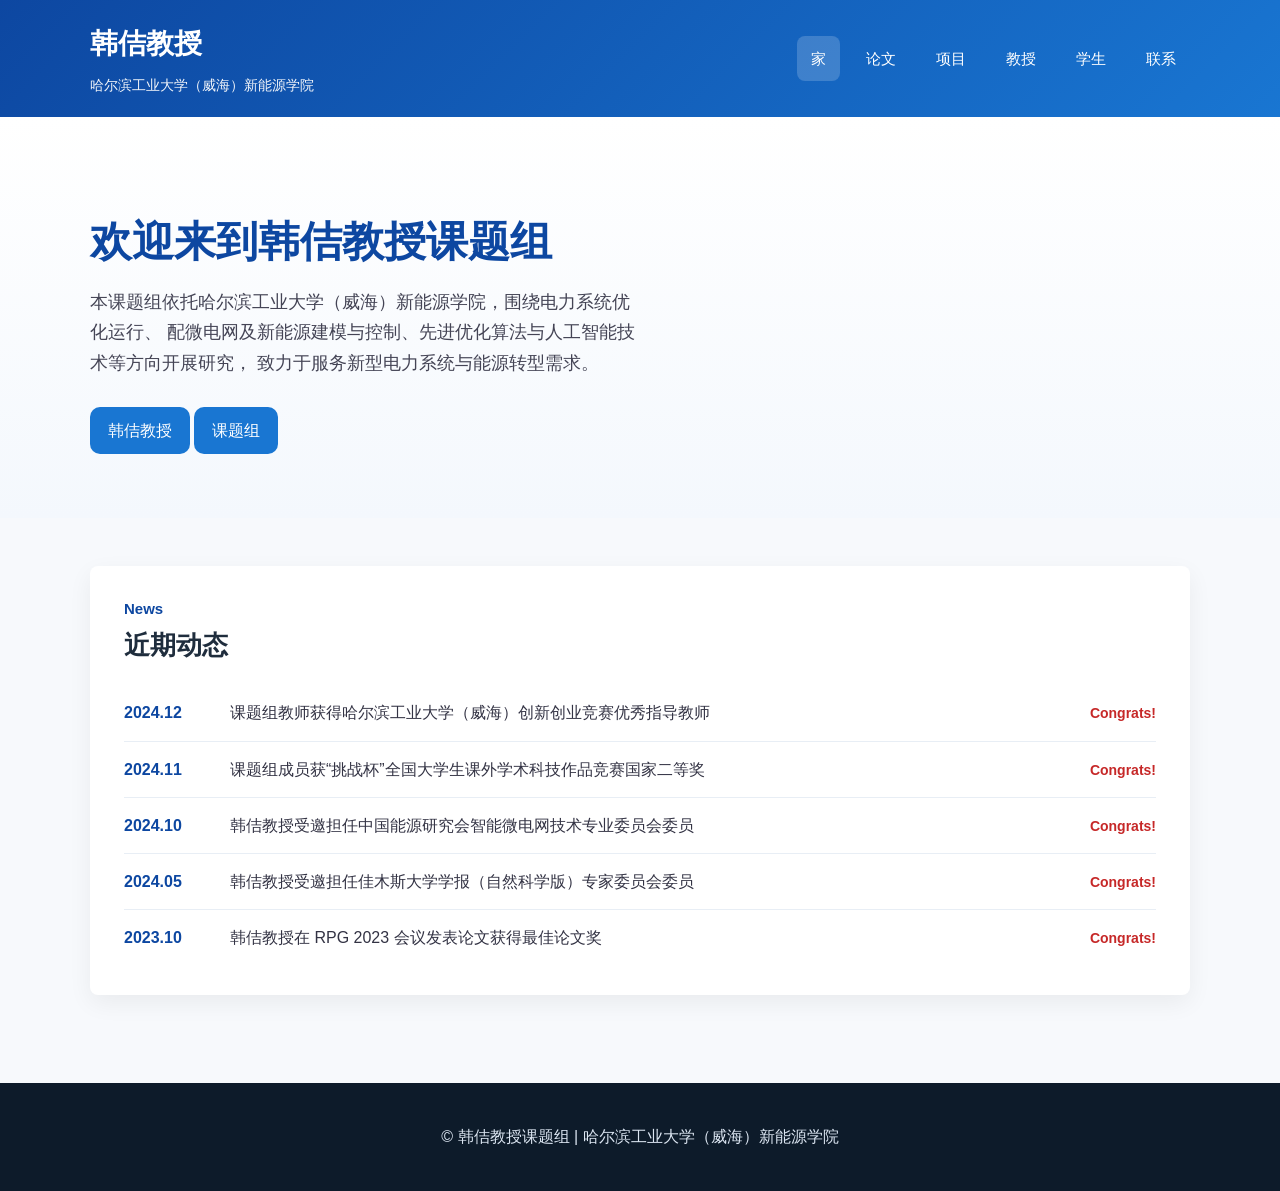
<file: index.html>
<!DOCTYPE html>
<html lang="zh-CN">
<head>
  <meta charset="UTF-8">
  <meta name="viewport" content="width=device-width, initial-scale=1.0">
  <title>韩佶教授 - 首页</title>
  <link rel="stylesheet" href="style.css">
</head>
<body>
  <header>
    <div class="container topbar">
      <div class="logo">
        <h1>韩佶教授</h1>
        <p>哈尔滨工业大学（威海）新能源学院</p>
      </div>
      <nav>
        <a class="active" href="index.html">家</a>
        <a href="papers.html">论文</a>
        <a href="projects.html">项目</a>
        <a href="professor.html">教授</a>
        <a href="students.html">学生</a>
        <a href="contact.html">联系</a>
      </nav>
    </div>
  </header>

  <section class="hero">
    <div class="container hero-layout">
      <div class="hero-copy">
        <h2>欢迎来到韩佶教授课题组</h2>
        <p>
          本课题组依托哈尔滨工业大学（威海）新能源学院，围绕电力系统优化运行、
          配微电网及新能源建模与控制、先进优化算法与人工智能技术等方向开展研究，
          致力于服务新型电力系统与能源转型需求。
        </p>
        <a class="button" href="professor.html">韩佶教授</a>
        <a class="button" href="students.html">课题组</a>
      </div>
    </div>
  </section>

  <section class="section">
    <div class="container">
      <div class="news-card">
        <div class="section-heading">
          <span>News</span>
          <h3>近期动态</h3>
        </div>
        <div class="news-item">
          <span class="news-date">2024.12</span>
          <span class="news-text">课题组教师获得哈尔滨工业大学（威海）创新创业竞赛优秀指导教师</span>
          <strong>Congrats!</strong>
        </div>
        <div class="news-item">
          <span class="news-date">2024.11</span>
          <span class="news-text">课题组成员获“挑战杯”全国大学生课外学术科技作品竞赛国家二等奖</span>
          <strong>Congrats!</strong>
        </div>
        <div class="news-item">
          <span class="news-date">2024.10</span>
          <span class="news-text">韩佶教授受邀担任中国能源研究会智能微电网技术专业委员会委员</span>
          <strong>Congrats!</strong>
        </div>
        <div class="news-item">
          <span class="news-date">2024.05</span>
          <span class="news-text">韩佶教授受邀担任佳木斯大学学报（自然科学版）专家委员会委员</span>
          <strong>Congrats!</strong>
        </div>
        <div class="news-item">
          <span class="news-date">2023.10</span>
          <span class="news-text">韩佶教授在 RPG 2023 会议发表论文获得最佳论文奖</span>
          <strong>Congrats!</strong>
        </div>
      </div>
    </div>
  </section>

  <footer class="footer">
    <div class="container">
      <p>© 韩佶教授课题组 | 哈尔滨工业大学（威海）新能源学院</p>
    </div>
  </footer>
</body>
</html>
</file>
<file: style.css>
* {
  box-sizing: border-box;
}

body {
  margin: 0;
  font-family: "Microsoft YaHei", "PingFang SC", Arial, sans-serif;
  background: #f7f9fc;
  color: #1f2d3d;
  line-height: 1.7;
}

a {
  text-decoration: none;
  color: #0b5ed7;
}

header {
  background: linear-gradient(135deg, #0d47a1, #1976d2);
  color: white;
  padding: 20px 0;
}

.container {
  width: 90%;
  max-width: 1100px;
  margin: 0 auto;
}

.topbar {
  display: flex;
  justify-content: space-between;
  align-items: center;
  gap: 20px;
  flex-wrap: wrap;
}

.logo h1 {
  margin: 0;
  font-size: 28px;
}

.logo p {
  margin: 6px 0 0;
  font-size: 14px;
  opacity: 0.95;
}

nav {
  display: flex;
  gap: 12px;
  flex-wrap: wrap;
}

nav a {
  color: white;
  padding: 10px 14px;
  border-radius: 8px;
  transition: 0.25s;
  font-size: 15px;
}

nav a:hover,
nav a.active {
  background: rgba(255, 255, 255, 0.18);
}

.hero {
  padding: 64px 0;
  background: linear-gradient(180deg, #ffffff 0%, #f4f8fd 100%);
}

.hero-layout {
  display: grid;
  grid-template-columns: minmax(0, 1.05fr) minmax(360px, 0.95fr);
  gap: 42px;
  align-items: center;
}

.hero h2 {
  font-size: 42px;
  margin-bottom: 16px;
  color: #0d47a1;
  line-height: 1.25;
}

.hero p {
  font-size: 18px;
  color: #445;
  max-width: 850px;
}

.home-visual {
  position: relative;
  min-height: 360px;
  border-radius: 8px;
  overflow: hidden;
  padding: 30px;
  color: white;
  box-shadow: 0 18px 40px rgba(13, 71, 161, 0.18);
  background:
    linear-gradient(135deg, rgba(13, 71, 161, 0.94), rgba(25, 118, 210, 0.9)),
    repeating-linear-gradient(90deg, rgba(255, 255, 255, 0.12) 0 1px, transparent 1px 54px),
    repeating-linear-gradient(0deg, rgba(255, 255, 255, 0.12) 0 1px, transparent 1px 54px);
  display: flex;
  flex-direction: column;
  justify-content: space-between;
}

.home-visual::before {
  content: "";
  position: absolute;
  width: 210px;
  height: 210px;
  right: -58px;
  top: -58px;
  border: 42px solid rgba(255, 255, 255, 0.12);
  border-radius: 50%;
}

.home-visual::after {
  content: "";
  position: absolute;
  width: 170px;
  height: 170px;
  left: -64px;
  bottom: -64px;
  border: 34px solid rgba(255, 255, 255, 0.1);
  border-radius: 50%;
}

.visual-title,
.focus-grid,
.feature-panel {
  position: relative;
  z-index: 1;
}

.visual-title span {
  display: inline-block;
  margin-bottom: 10px;
  color: rgba(255, 255, 255, 0.76);
  font-size: 13px;
  font-weight: bold;
  letter-spacing: 0.08em;
  text-transform: uppercase;
}

.visual-title h3 {
  margin: 0;
  max-width: 360px;
  font-size: 28px;
  line-height: 1.35;
}

.focus-grid {
  display: grid;
  grid-template-columns: repeat(2, minmax(0, 1fr));
  gap: 12px;
  margin: 28px 0;
}

.focus-grid span {
  min-height: 62px;
  border: 1px solid rgba(255, 255, 255, 0.28);
  border-radius: 8px;
  padding: 12px 14px;
  background: rgba(255, 255, 255, 0.1);
  display: flex;
  align-items: center;
  font-size: 15px;
}

.feature-panel h3 {
  margin: 0 0 8px;
  font-size: 22px;
}

.feature-panel p {
  margin: 0;
  max-width: none;
  color: rgba(255, 255, 255, 0.94);
  font-size: 15.5px;
  line-height: 1.8;
}

.section {
  padding: 48px 0;
}

.card {
  background: white;
  border-radius: 14px;
  padding: 24px;
  box-shadow: 0 8px 24px rgba(0, 0, 0, 0.06);
  margin-bottom: 22px;
}

.card h3 {
  margin-top: 0;
  color: #0d47a1;
}

.news-card {
  background: white;
  border-radius: 8px;
  padding: 30px 34px;
  box-shadow: 0 8px 24px rgba(0, 0, 0, 0.06);
}

.section-heading {
  margin-bottom: 18px;
}

.section-heading span {
  display: block;
  color: #0d47a1;
  font-size: 15px;
  font-weight: bold;
}

.section-heading h3 {
  margin: 2px 0 0;
  color: #1f2d3d;
  font-size: 26px;
}

.news-item {
  display: grid;
  grid-template-columns: 88px minmax(0, 1fr) auto;
  gap: 18px;
  align-items: baseline;
  padding: 14px 0;
  border-bottom: 1px solid #e8eef5;
}

.news-item:last-child {
  border-bottom: none;
}

.news-date {
  color: #0d47a1;
  font-weight: bold;
}

.news-text {
  color: #334;
}

.news-item strong {
  color: #c62828;
  white-space: nowrap;
  font-size: 14px;
}

.grid {
  display: grid;
  grid-template-columns: repeat(auto-fit, minmax(280px, 1fr));
  gap: 20px;
}

.tag {
  display: inline-block;
  background: #e3f2fd;
  color: #0d47a1;
  padding: 6px 12px;
  border-radius: 999px;
  font-size: 13px;
  margin: 4px 8px 4px 0;
}

ul {
  padding-left: 20px;
}

li {
  margin-bottom: 10px;
}

.button {
  display: inline-block;
  background: #1976d2;
  color: white;
  padding: 10px 18px;
  border-radius: 10px;
  margin-top: 10px;
  transition: 0.25s;
}

.button:hover {
  background: #0d47a1;
}

.footer {
  background: #0d1b2a;
  color: #dce6f2;
  text-align: center;
  padding: 24px 0;
  margin-top: 40px;
}

.notice {
  background: #fff8e1;
  border-left: 5px solid #ffb300;
  padding: 16px;
  border-radius: 10px;
}

.timeline-item {
  padding: 14px 0;
  border-bottom: 1px solid #e8eef5;
}

.timeline-item:last-child {
  border-bottom: none;
}

.small {
  color: #667;
  font-size: 14px;
}

.student-card {
  background: white;
  border-radius: 14px;
  padding: 22px;
  box-shadow: 0 8px 24px rgba(0, 0, 0, 0.06);
}

.student-card h3 {
  margin-top: 0;
  color: #0d47a1;
}

.back-link {
  display: inline-block;
  margin-bottom: 20px;
  font-weight: bold;
}

.highlight {
  color: #d32f2f;
  font-weight: bold;

}

@media (max-width: 860px) {
  .hero-layout {
    grid-template-columns: 1fr;
  }

  .hero h2 {
    font-size: 32px;
  }

  .home-visual {
    min-height: auto;
  }

  .focus-grid {
    grid-template-columns: 1fr;
  }

  .news-item {
    grid-template-columns: 1fr;
    gap: 4px;
  }
}

.professor-profile {
  display: flex;
  gap: 30px;
  align-items: flex-start;
  flex-wrap: wrap;
}

.professor-photo img {
  width: 220px;
  border-radius: 12px;
  box-shadow: 0 8px 24px rgba(0, 0, 0, 0.12);
  display: block;
}

.professor-info {
  flex: 1;
  min-width: 260px;
}

/* ── Student grid ── */
.students-grid {
  display: grid;
  grid-template-columns: repeat(auto-fill, minmax(300px, 1fr));
  gap: 24px;
}

.stu-card {
  background: white;
  border-radius: 16px;
  box-shadow: 0 8px 28px rgba(0, 0, 0, 0.07);
  overflow: hidden;
  display: flex;
  flex-direction: column;
  transition: transform 0.2s, box-shadow 0.2s;
}

.stu-card:hover {
  transform: translateY(-4px);
  box-shadow: 0 14px 36px rgba(0, 0, 0, 0.12);
}

.stu-photo-wrap {
  background: linear-gradient(135deg, #e3f2fd, #bbdefb);
  display: flex;
  justify-content: center;
  padding: 24px 0 16px;
}

.stu-photo-wrap img {
  width: 100px;
  height: 100px;
  border-radius: 50%;
  object-fit: cover;
  border: 3px solid white;
  box-shadow: 0 4px 14px rgba(0, 0, 0, 0.15);
}

.stu-info {
  padding: 16px 20px 20px;
  flex: 1;
}

.stu-name {
  margin: 0 0 8px;
  font-size: 18px;
  color: #0d47a1;
}

.stu-badge {
  display: inline-block;
  padding: 3px 12px;
  border-radius: 999px;
  font-size: 12px;
  font-weight: bold;
  margin-bottom: 12px;
}

.badge-master {
  background: #e8f5e9;
  color: #2e7d32;
}

.badge-undergrad {
  background: #fff3e0;
  color: #e65100;
}

.stu-list {
  padding-left: 0;
  list-style: none;
  margin: 0;
  font-size: 13.5px;
  color: #334;
}

.stu-list li {
  padding: 5px 0;
  border-bottom: 1px solid #f0f4fa;
  margin-bottom: 0;
  line-height: 1.5;
}

.stu-list li:last-child {
  border-bottom: none;
}
</file>
